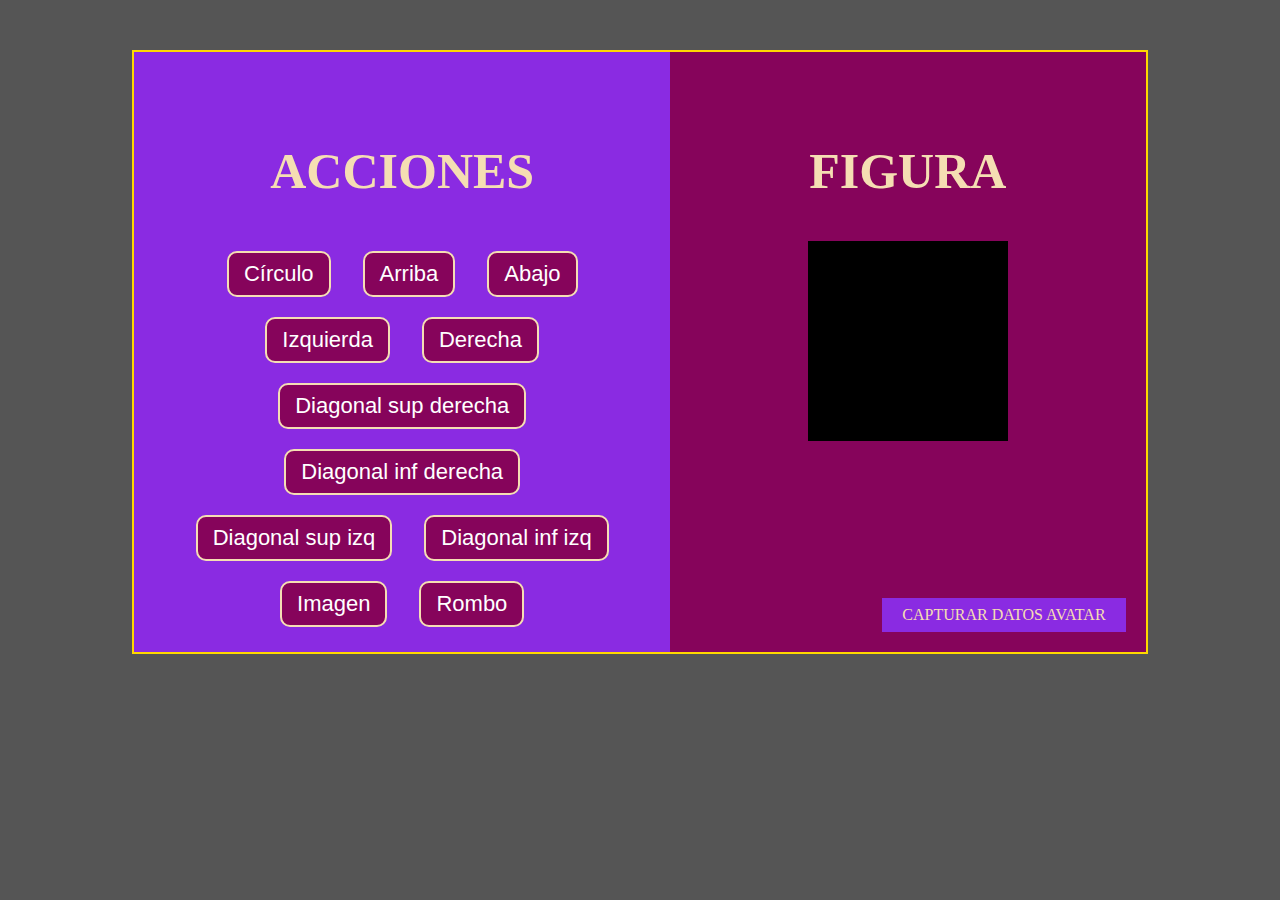
<file: index.html>
<!DOCTYPE html>
<html lang="es">
<head>
    <meta charset="UTF-8">
    <meta http-equiv="X-UA-Compatible" content="IE=edge">
    <meta name="viewport" content="width=device-width, initial-scale=1.0">
    <title>Figuras geométricas</title>
    <link rel="stylesheet" href="css/style.css">
</head>
<body>
    <div class="fila1">

        <div class="cont_btn">
            <h2>ACCIONES</h2>
            <button onclick="circulo()">Círculo</button>
            <button onclick="arriba()">Arriba</button>
            <button onclick="abajo()">Abajo</button>
            <button onclick="izq()">Izquierda</button>
            <button onclick="der()">Derecha</button>
            <button onclick="diaSupDer()">Diagonal sup derecha</button>
            <button onclick="diaInfDer()">Diagonal inf derecha</button>
            <button onclick="diaSupIzq()">Diagonal sup izq</button>
            <button onclick="diaInfIzq()">Diagonal inf izq</button>
            <button onclick="imagen()">Imagen</button>
            <button onclick="rombo()">Rombo</button>
        </div>

        <div class="cont_fig">
            <h2>FIGURA</h2>
             <div id="figura"> <!--se toma el id para transformasrse -->

                
            </div>

        </div>

       
            <a class="menu" href="datos-avatar.html">CAPTURAR DATOS AVATAR</a>
     

    </div>

   


    <script src="js/functions.js"></script>
</body>
</html>
</file>
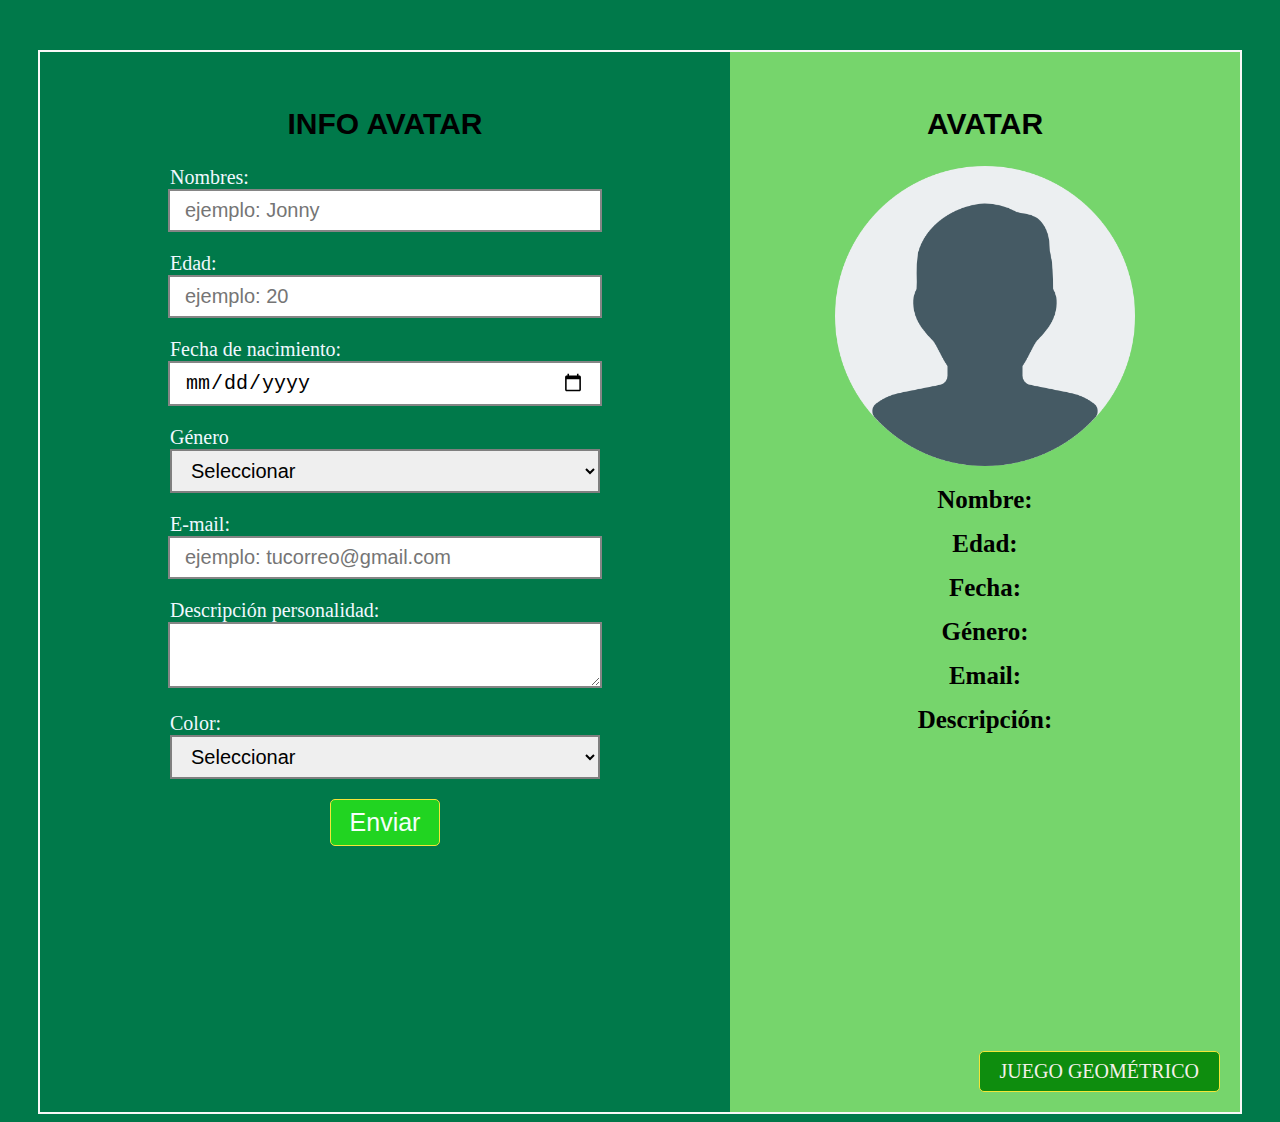
<file: datos-avatar.html>
<!DOCTYPE html>
<html lang="es">
<head>
    <meta charset="UTF-8">
    <meta http-equiv="X-UA-Compatible" content="IE=edge">
    <meta name="viewport" content="width=device-width, initial-scale=1.0">
    <title>Capturar datos avatar</title>
    <link rel="stylesheet" href="css/style-avatar.css">
</head>
<body>
    <div class="fila2">
        <div id="formulario">
            <h2>INFO AVATAR</h2>
                 <form > <!-- action="#" se quita este atributo del form para que no se actualice el avatar y mantenga los datos -->
                        <label for="#">Nombres:</label> <!--el titulo del campo, no el campo -->
                            <input type="text" id="cNombres" placeholder="ejemplo: Jonny"> <br>

                        <label for="#">Edad:</label>
                            <input type="number" id="cEdad" placeholder="ejemplo: 20"> <br>

                        <label for="#">Fecha de nacimiento:</label>
                            <input type="date" id="cFecha"> <br>

                        <label for="#">Género</label> 
                            <select name="" id="cGenero">
                                <option value="">Seleccionar</option>
                                <option value="Femenino">Femenino</option>  <!--lo que se guarda en las BBDD es el value, el texto es lo que se muestra -->
                                <option value="Masculino">Masculino</option>

                            </select> <!-- /* name en php*/ --> <br>

                        <label for="#">E-mail:</label>
                                <input type="email" id="cEmail" placeholder="ejemplo: tucorreo@gmail.com"> <br>

                        <label for="#">Descripción personalidad:</label>
                                <textarea name="" id="cDescripcion" cols="30" rows="2"></textarea> <br>
                                
                        <label for="#">Color:</label> 
                            <select name="" id="cColor">
                                    <option value="">Seleccionar</option>
                                    <option value="Amarillo">Amarillo</option>  
                                    <option value="Azul">Azul</option>
                                    <option value="Rojo">Rojo</option>
        
                            </select> <br>

                </form>  <!-- action es para php-->
                <button onclick="capturarDatos()" type="submit">Enviar</button> 
                <!-- tambien si se quita el type submit por si genera conflicto con la captura o incluso sacarlo del formulario -->

        </div>
        <div id="card-avatar">
            <h2>AVATAR</h2>
            <img id="foto" src="img/avatar.png" alt="Avatar por defecto">
            <!-- <div id="avatar"></div> -->
                <P><B>Nombre:</B></P>
                <p id="mNombres"></p>
                <P><B>Edad:</B></P>
                <p id="mEdad"></p>
                <P><B>Fecha:</B></P>
                <p id="mFecha"></p>
                <P><B>Género:</B></P>
                <p id="mGenero"></p>
                <P><B>Email:</B></P>
                <p id="mEmail"></p>
                <P><B>Descripción:</B></P>
                <p id="mDescripcion"></p>
        </div>

        <a class="menu" href="index.html">JUEGO GEOMÉTRICO</a> 
    </div>
    
    
    
    <script src="js/functions.js"></script>
</body>
</html>
</file>
<file: css/style.css>
body {
    background-color: #555555; 
}

/* csstricks --> la bilbia de css */

.fila1{ /*al contenedro padre es a la que se le aplican las propiedades de flexbox*/
    width: 80%;
    max-width: 1200px; /*responsive: si es menor a 1200, toma el widhht enen %, si se pasa, no pasa de 80%*/
    height: 600px;
    border: 2px solid #ffd700;
    margin: 0 auto;
    margin-top: 50px;
    position: relative;
    display: flex; /* Por defecto, los elementos div se irganizan a la izquierda uno debajo de otro. la propiedad display: flex (flexbos) se utiliza para ajustar contenido en dos ejes (x,y) */
   
   /*elementos para mas de un item dentro den contenedor/*
    /*justify-content: space-evenly;*/ /*ajusta columna respecto al eje x. Otras propiedades: center, flex-end, flex-star- tres tipos de space, el space-evenly es el mas utilizado*/
    /*
    space-evenly --> reparte los espacios
    space-around --> 
    space-beetween -->

    */
    /*align-items: flex-start;*/ /* propeidad para eje y: center, felx-end, flex-star, unicamente*/
}

.fila1 .cont_btn{
    width: 50%;
    height: 84%;
    background-color: #8a2be2;
    text-align: center;
    padding: 48px 30px;

}

.fila1 .cont_btn h2{
    color: #f5deb3;
    font-size: 50px;
}

.fila1 .cont_btn button{
    padding: 8px 15px;
    font-size: 22px;
    border: 2px solid wheat;
    margin: 10px 14px;
    background: #86045b; /* si hay imagen de fondo, poner transparent */
    color: #ffffff;
    border-radius: 10px;
    cursor: pointer;
}

.fila1 .cont_fig{
    width: 50%;
    height: 92%;
    background-color: #86045b;
    text-align: center;
    padding-top: 48px;
}

.fila1 .cont_fig h2{
    color: #f5deb3;
    font-size: 50px;
}

.fila1 .cont_fig #figura{
    width: 200px;
    height: 200px;
    /* background: black; */
    margin: 0 auto;
    /* inicio propiedades añadidas fuera del ejercicio*/
    background-image: url(../img/fondoNegro.jpg);
    background-size: contain;
    background-position: 80%;
    /*fin propiedades añadidas fuera del ejercicio*/
    transition: 1s;  /*.5 para web, para ejercicios otro*/
    
}


.menu{
    padding: 8px 20px;
    background: #8a2be2;
    color: #f5deb3;
    /* position: absolute; */
    position: absolute;
    right: 20px; 
    bottom: 20px;
    text-decoration: none;
}








/* ESTILOS DE LA FIG. AL DAR CLIC A LOS BOTONES */

.fila1 .cont_fig #figura.circulo{ /*No hay espacio entre el id y elemento por que no son elementos separados o anidados. Si agrego los contenedores padre, puedo modificar más propiedades, como el background color por ejemplo*/
    border-radius: 50%;
    transform: rotate(360deg);
    /* background: #ffd700; */
    background-image: url("../img/fondoAmarillo.jpg");
    
}

.fila1 .cont_fig #figura.arriba{ /**/
transform: translateY(-50px); /*si uso solo translate y dos valores separdaos por comas, genera diagonales. Promer valor x, segundo y*/
}

.fila1 .cont_fig #figura.abajo{
    transform: translateY(50px);
}

.fila1 .cont_fig #figura.izq{
    transform: translateX(-50px);
}

.fila1 .cont_fig #figura.der{
    transform: translateX(50px);
}

.fila1 .cont_fig #figura.diaSupDer{
    transform: translate(50px, -50px);
}

.fila1 .cont_fig #figura.diaInfDer{
    transform: translate(50px, 50px);
}

.fila1 .cont_fig #figura.diaSupIzq{
    transform: translate(-50px, -50px);
}

.fila1 .cont_fig #figura.diaInfIzq{
    transform: translate(-50px, 50px);
}

/* https://uniwebsidad.com/foro/pregunta/472/como-redondear-con-css-imagenes-cuadradas-y-rectangulares/ */
.fila1 .cont_fig #figura.imagen{
    background-image: url("../img/mapamundi.jpg");
    background-size: contain;
    width: 55%;
    /* background-repeat: no-repeat; */
    background-position: 80%;
    border-radius: 50%;
    /*animaci{on añadida fiera del ejercicio*/
    animation: slide 1s ease-in-out;
}

@keyframes slide {
    0% {
    background-image: url("../img/mapamundiBlack.jpg");  
    }
    100%{
    background-image: url("../img/mapamundi.jpg");
    }
}
/* https://cybmeta.com/formas-basicas-con-css-triangulos-circulos-trapecios-rectangulos-cuadrados */
.fila1 .cont_fig #figura.rombo{
    
    transform: translateY(18px) rotate(45deg) skew(10deg, 10deg);
}
</file>
<file: css/style-avatar.css>
body {
    background-color: #00794a; 
}
/* https://coolors.co/ */
/* https://colorhunt.co/ */

body h2{
   font-size: 30px;
   font-family: Verdana, Geneva, Tahoma, sans-serif; 
}
.fila2{ 
    width: 80%;
    width: 1200px;
    /* height: 900px; */ /* e alto de un elemento lo define el contenido, a veces no es necesario definir el height */
    border: 2px solid #f8f8f8;
    margin: 0 auto;
    margin-top: 50px;
    position: relative;
    display: flex;
}

.fila2 #formulario{
    width: 50%;
    width: 700px;
    text-align: center;
    padding: 30px;

}

.fila2 #card-avatar{
    width: 50%;
    width: 500px;
    min-height: 1000px; /*esto evita que el contenido no se limite por un alto fijo*/
    padding: 30px;
    text-align: center;
    background: #acff7caf;
}

.fila2 #formulario label{
    display: block;
    font-size: 20px;
    color: aliceblue;
    font-weight: 300;
    margin-top: 20px;
    text-align: left;
    padding-left: 100px;
}

.fila2 #formulario input{
    width: 400px;
    padding: 8px 15px;
    font-size: 20px;
    border: 2px solid #3535359a;
}

.fila2 #formulario select{ /*el ancho debe ser un poco mayor que el input paa qeu se vea igual */
    width: 430px;
    padding: 8px 15px;
    font-size: 20px;
    border: 2px solid #3535359a;

}

.fila2 #formulario textarea{
    width: 400px;
    padding: 8px 15px;
    font-size: 20px;
    border: 2px solid #3535359a;

}

.fila2 #formulario button{
    width: 110px;
    padding: 8px 15px;
    font-size: 25px;
    text-align: center;
    color: #f5fffb;
    border: 1px solid #f3e638;
    background: #21d421;
    margin-top: 20px;
    border-radius: 5px;
}

.fila2 #card-avatar img{
    width: 300px; /*esto se ajusa en caso de que no guarde o borre los campos del from*/
}

.fila2 #card-avatar p b{
    font-size: 25px;
    /* margin-top: 20px; */
    /* color: #fa7474ca; */

}

.menu{
    padding: 8px 20px;
    background: #0e8d0e;
    color: #f4f0e9;
    font-size: 20px;
    text-align: center;
    border: 1px solid #f3e638;
    /* position: absolute; */
    position: absolute;
    right: 20px; 
    bottom: 20px;
    text-decoration: none;
    border-radius: 5px;
}
</file>
